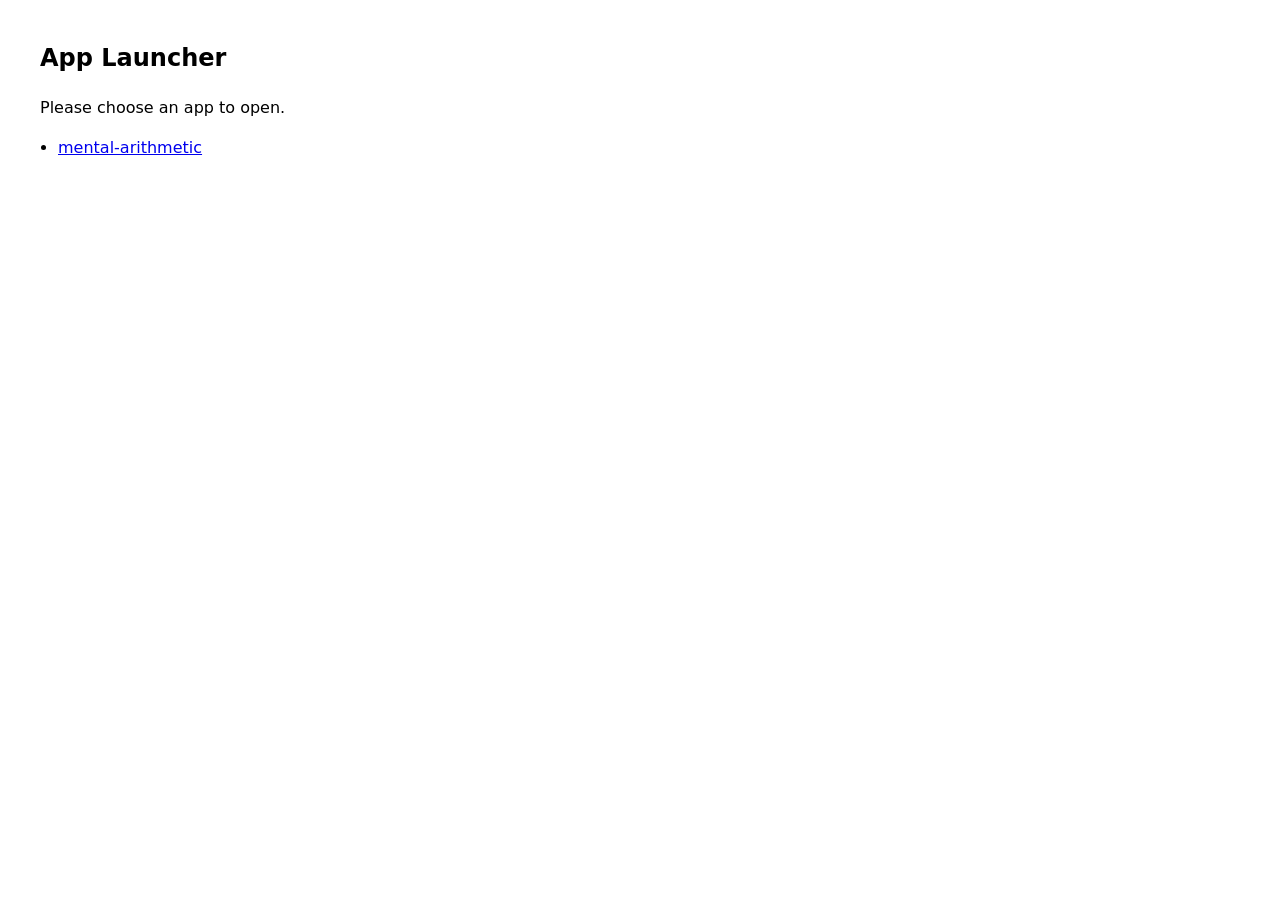
<file: index.html>
<!DOCTYPE html>
<html lang="en">
<head>
  <meta charset="UTF-8" />
  <meta name="viewport" content="width=device-width, initial-scale=1.0" />
  <title>App Launcher</title>
  <style>
    :root { color-scheme: light dark; }
    body {
      font-family: system-ui, -apple-system, Segoe UI, Roboto, Helvetica, Arial, "Apple Color Emoji",
        "Segoe UI Emoji";
      margin: 40px;
      line-height: 1.5;
    }
    ul { padding-left: 18px; }
  </style>
</head>
<body>
  <h2>App Launcher</h2>
  <p>Please choose an app to open.</p>
  <ul>
    <li><a href="mental-arithmetic/index.html">mental-arithmetic</a></li>
  </ul>
</body>
</html>
</file>
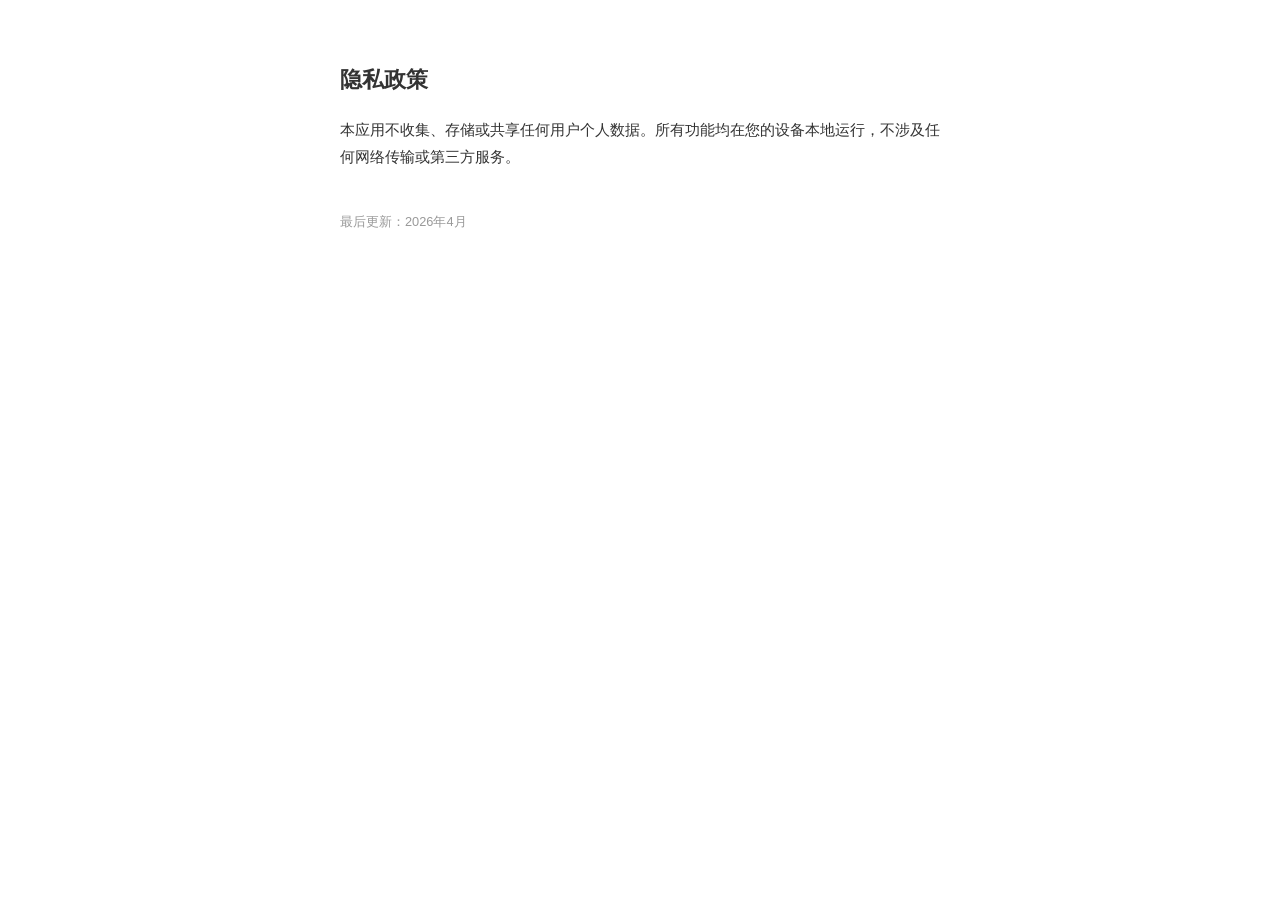
<file: pure.html>
<!DOCTYPE html>
<html lang="zh-CN">
<head>
  <meta charset="UTF-8">
  <meta name="viewport" content="width=device-width, initial-scale=1.0">
  <title>隐私政策</title>
  <style>
    body {
      font-family: -apple-system, sans-serif;
      max-width: 600px;
      margin: 60px auto;
      padding: 0 20px;
      color: #333;
      line-height: 1.8;
    }
    h1 { font-size: 1.4em; }
    p { font-size: 0.95em; }
    footer { margin-top: 40px; font-size: 0.8em; color: #999; }
  </style>
</head>
<body>
  <h1>隐私政策</h1>
  <p>本应用不收集、存储或共享任何用户个人数据。所有功能均在您的设备本地运行，不涉及任何网络传输或第三方服务。</p>
  <footer>最后更新：2026年4月</footer>
</body>
</html>
</file>
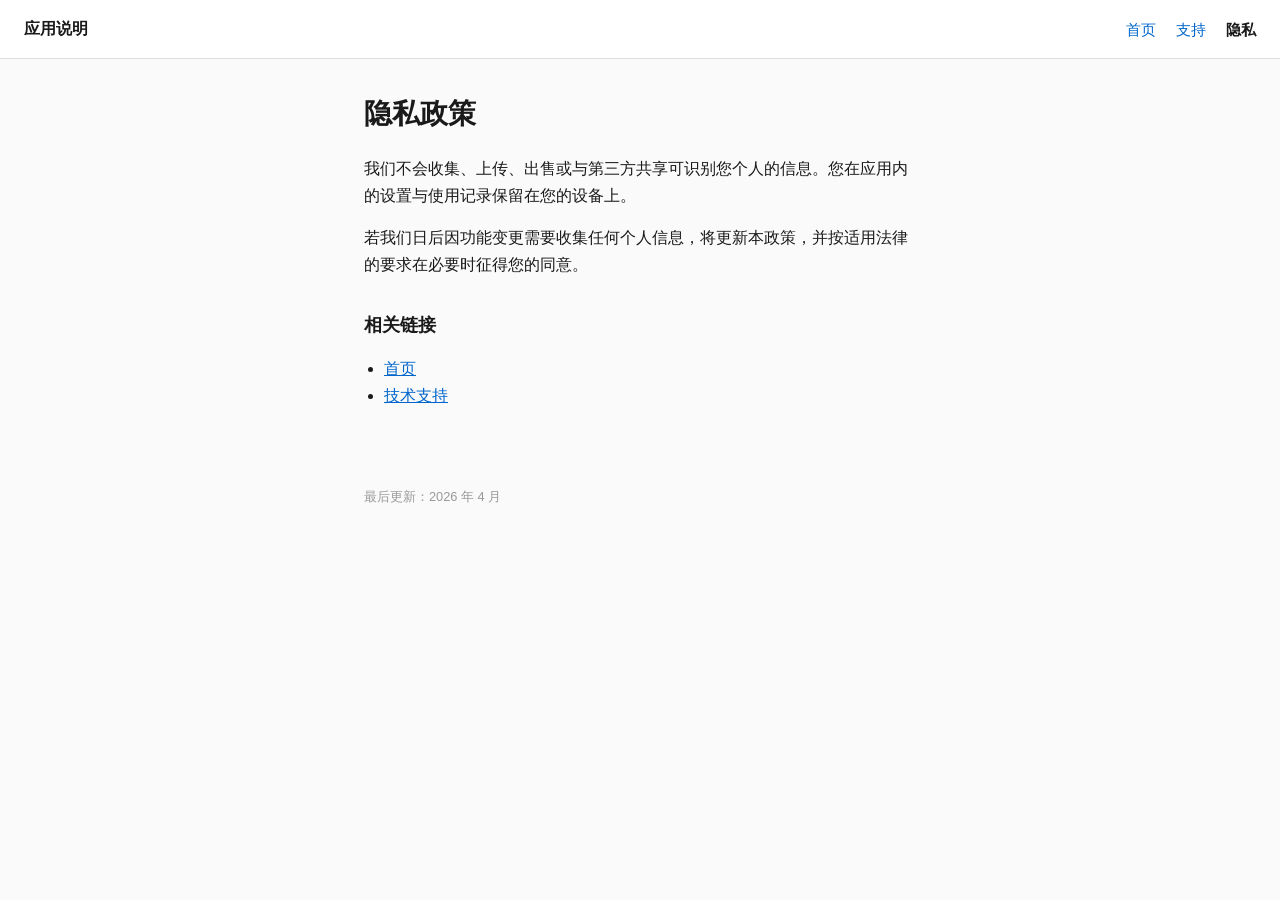
<file: mental-arithmetic/privacy.html>
<!DOCTYPE html>
<html lang="zh-CN">
<head>
  <meta charset="UTF-8">
  <meta name="viewport" content="width=device-width, initial-scale=1.0">
  <title>隐私政策</title>
  <link rel="stylesheet" href="site.css">
</head>
<body>
  <header class="site-header">
    <a class="logo" href="index.html">应用说明</a>
    <nav class="nav">
      <a href="index.html">首页</a>
      <a href="support.html">支持</a>
      <a href="privacy.html" aria-current="page">隐私</a>
    </nav>
  </header>

  <main class="main narrow">
    <h1>隐私政策</h1>
    <p>我们不会收集、上传、出售或与第三方共享可识别您个人的信息。您在应用内的设置与使用记录保留在您的设备上。</p>
    <p>若我们日后因功能变更需要收集任何个人信息，将更新本政策，并按适用法律的要求在必要时征得您的同意。</p>

    <section>
      <h2>相关链接</h2>
      <ul class="link-list">
        <li><a href="index.html">首页</a></li>
        <li><a href="support.html">技术支持</a></li>
      </ul>
    </section>
  </main>

  <footer class="site-footer">
    <p>最后更新：2026 年 4 月</p>
  </footer>
</body>
</html>
</file>
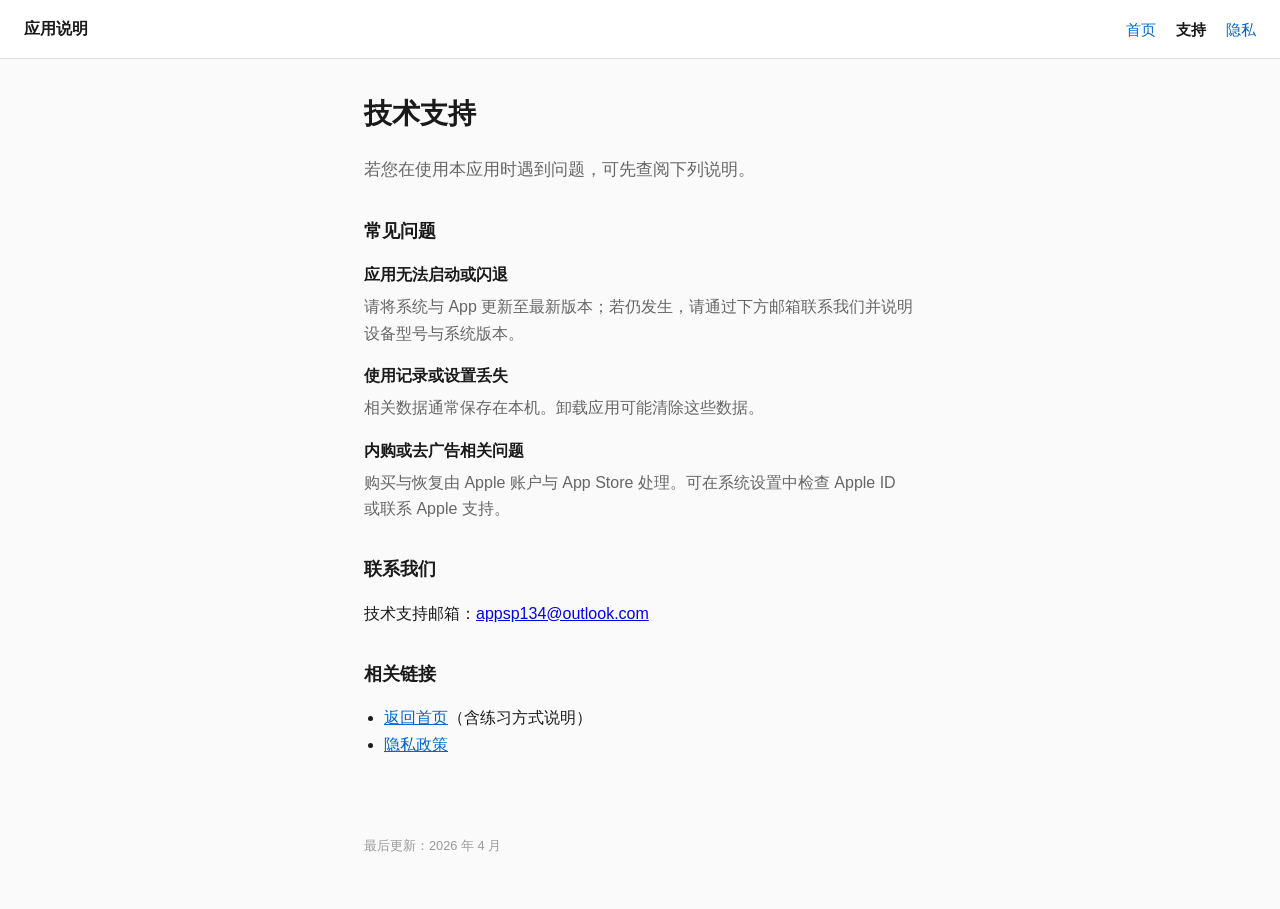
<file: mental-arithmetic/support.html>
<!DOCTYPE html>
<html lang="zh-CN">
<head>
  <meta charset="UTF-8">
  <meta name="viewport" content="width=device-width, initial-scale=1.0">
  <title>技术支持</title>
  <link rel="stylesheet" href="site.css">
</head>
<body>
  <header class="site-header">
    <a class="logo" href="index.html">应用说明</a>
    <nav class="nav">
      <a href="index.html">首页</a>
      <a href="support.html" aria-current="page">支持</a>
      <a href="privacy.html">隐私</a>
    </nav>
  </header>

  <main class="main narrow">
    <h1>技术支持</h1>
    <p class="lead">若您在使用本应用时遇到问题，可先查阅下列说明。</p>

    <section>
      <h2>常见问题</h2>
      <dl class="faq">
        <dt>应用无法启动或闪退</dt>
        <dd>请将系统与 App 更新至最新版本；若仍发生，请通过下方邮箱联系我们并说明设备型号与系统版本。</dd>
        <dt>使用记录或设置丢失</dt>
        <dd>相关数据通常保存在本机。卸载应用可能清除这些数据。</dd>
        <dt>内购或去广告相关问题</dt>
        <dd>购买与恢复由 Apple 账户与 App Store 处理。可在系统设置中检查 Apple ID 或联系 Apple 支持。</dd>
      </dl>
    </section>
    
    <section>
      <h2>联系我们</h2>
      <p>技术支持邮箱：<a href="mailto:appsp134@outlook.com">appsp134@outlook.com</a></p>
    </section>

    <section>
      <h2>相关链接</h2>
      <ul class="link-list">
        <li><a href="index.html">返回首页</a>（含练习方式说明）</li>
        <li><a href="privacy.html">隐私政策</a></li>
      </ul>
    </section>
  </main>

  <footer class="site-footer">
    <p>最后更新：2026 年 4 月</p>
  </footer>
</body>
</html>
</file>
<file: mental-arithmetic/site.css>
:root {
  --text: #1a1a1a;
  --muted: #666;
  --border: #e0e0e0;
  --bg: #fafafa;
  --accent: #0066cc;
  --max: 720px;
  --narrow: 600px;
}

*,
*::before,
*::after {
  box-sizing: border-box;
}

body {
  margin: 0;
  font-family: -apple-system, BlinkMacSystemFont, "Segoe UI", Roboto, "Helvetica Neue", Arial, sans-serif;
  color: var(--text);
  line-height: 1.65;
  background: var(--bg);
}

.site-header {
  display: flex;
  flex-wrap: wrap;
  align-items: center;
  justify-content: space-between;
  gap: 12px;
  padding: 16px 24px;
  background: #fff;
  border-bottom: 1px solid var(--border);
}

.logo {
  font-weight: 600;
  color: var(--text);
  text-decoration: none;
}

.nav {
  display: flex;
  gap: 20px;
}

.nav a {
  color: var(--accent);
  text-decoration: none;
  font-size: 0.95rem;
}

.nav a:hover {
  text-decoration: underline;
}

.nav a[aria-current="page"] {
  font-weight: 600;
  color: var(--text);
}

.main {
  max-width: var(--max);
  margin: 0 auto;
  padding: 32px 24px 48px;
}

.main.narrow {
  max-width: var(--narrow);
}

h1 {
  font-size: 1.75rem;
  margin-top: 0;
}

h2 {
  font-size: 1.15rem;
  margin-top: 2rem;
}

.lead {
  font-size: 1.05rem;
  color: var(--muted);
}

.hero {
  display: flex;
  flex-wrap: wrap;
  align-items: center;
  gap: 24px;
  margin-bottom: 40px;
}

.hero-text {
  flex: 1 1 240px;
}

.hero-figure {
  margin: 0;
  flex: 0 0 auto;
}

.hero-figure img {
  display: block;
  border-radius: 12px;
  border: 1px solid var(--border);
  background: #fff;
}

.cards .steps {
  padding-left: 1.25rem;
}

.cards .steps li {
  margin-bottom: 0.5rem;
}

.gallery {
  display: flex;
  flex-wrap: wrap;
  gap: 16px;
  margin-top: 24px;
}

.gallery img {
  border-radius: 8px;
  border: 1px solid var(--border);
  background: #fff;
}

.links-grid {
  margin-top: 48px;
  padding-top: 24px;
  border-top: 1px solid var(--border);
}

.link-list {
  padding-left: 1.25rem;
}

.link-list a {
  color: var(--accent);
}

.faq dt {
  font-weight: 600;
  margin-top: 1rem;
}

.faq dd {
  margin: 0.35rem 0 0;
  color: var(--muted);
}

.note {
  font-size: 0.9rem;
  color: var(--muted);
}

.note code {
  font-size: 0.85em;
}

.inline-figure {
  margin: 2rem 0 0;
}

.inline-figure img {
  border-radius: 8px;
  border: 1px solid var(--border);
  background: #fff;
}

.site-footer {
  max-width: var(--max);
  margin: 0 auto;
  padding: 0 24px 40px;
  font-size: 0.8rem;
  color: #999;
}

.main.narrow + .site-footer {
  max-width: var(--narrow);
}
</file>
